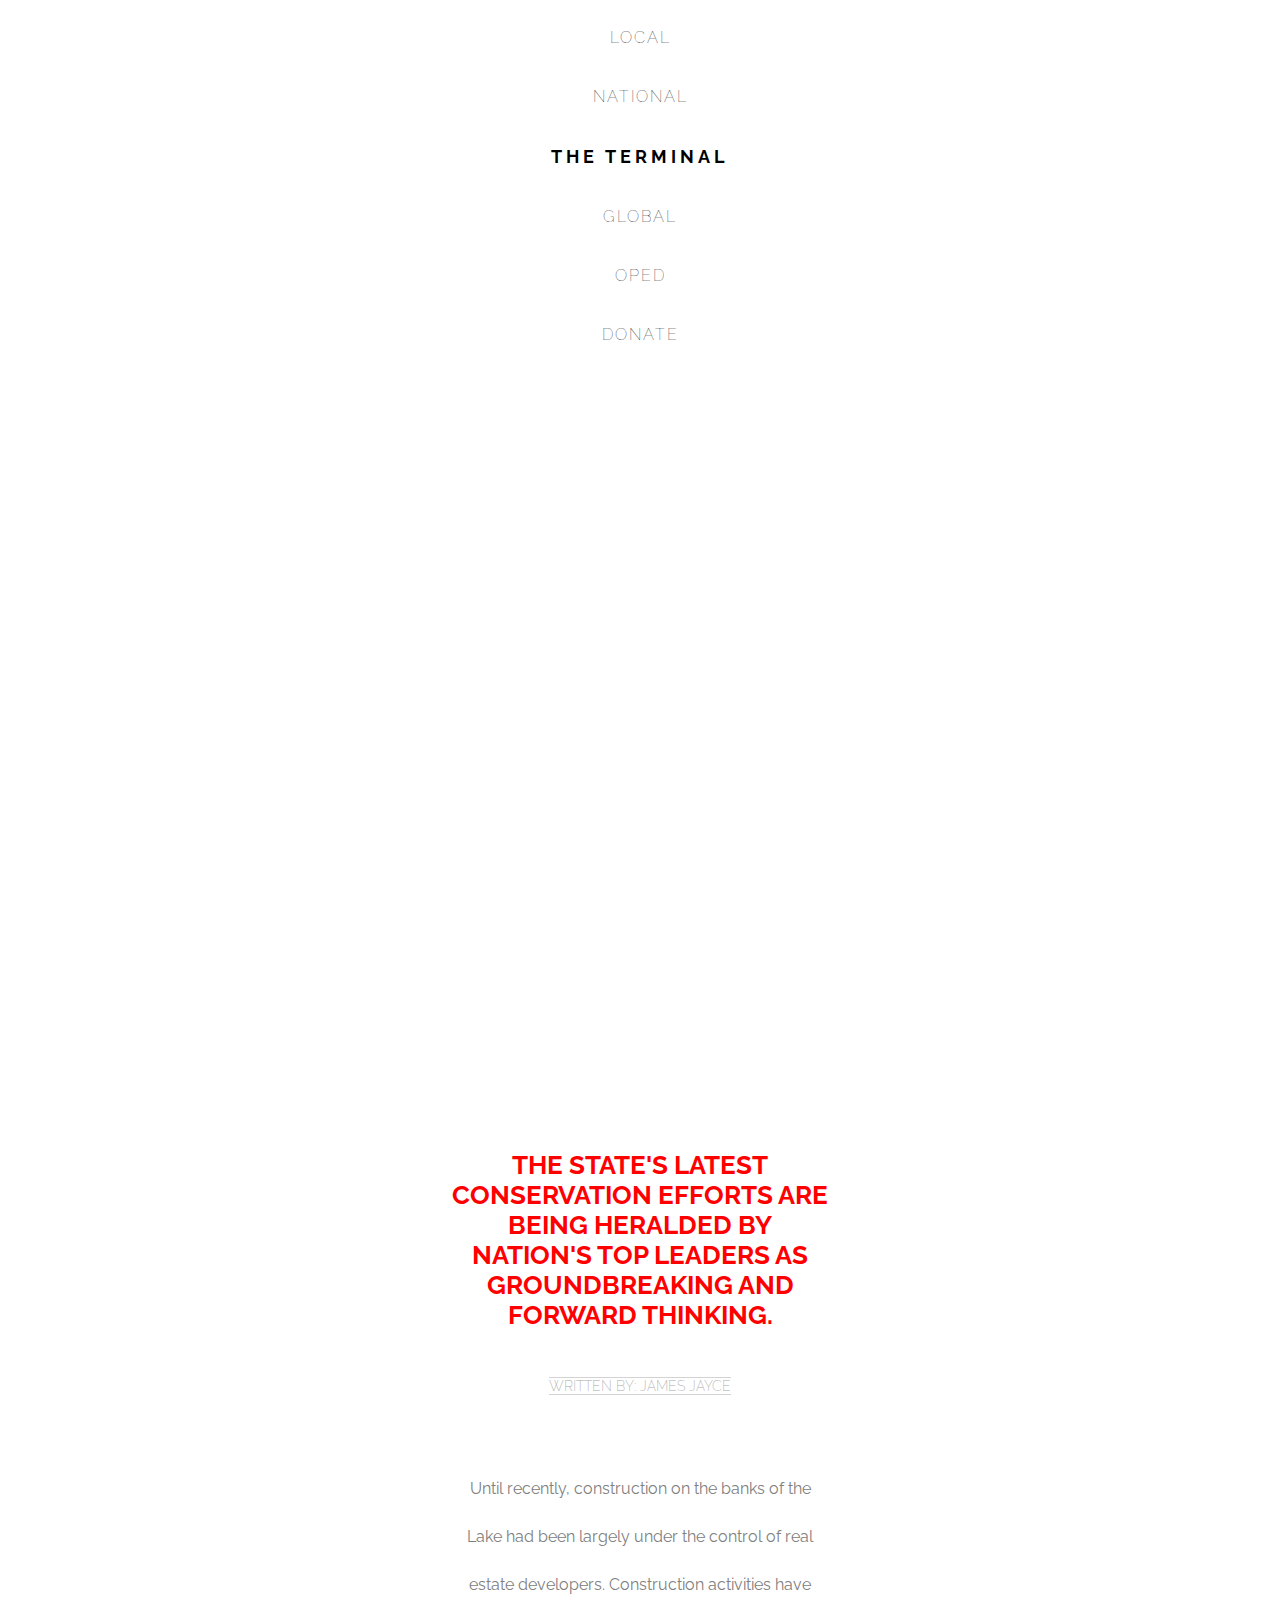
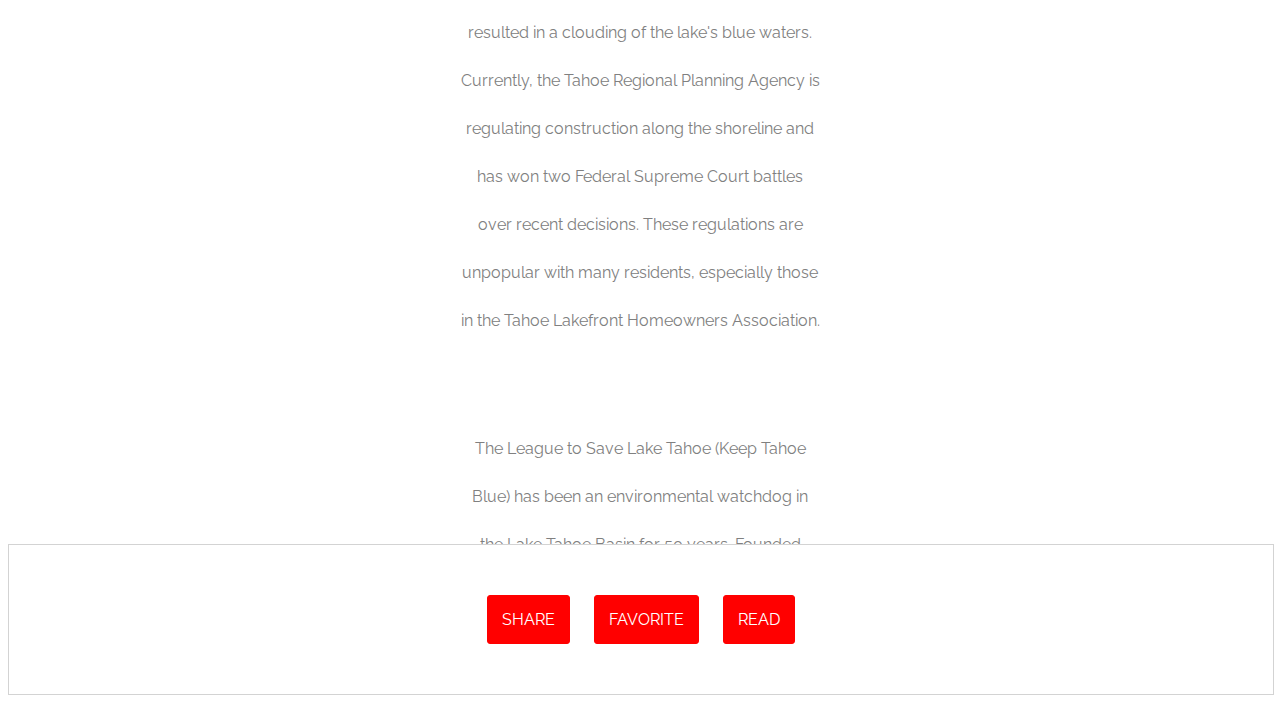
<file: Box-Model-Challenge/index.html>
<!DOCTYPE html>
<html>
<head>
  <title>The Terminal - Your Source for Fact-Based News</title>
  <link href="https://fonts.googleapis.com/css?family=Amatic+SC|Raleway:100,200,600,700" rel="stylesheet">
  <link rel="stylesheet" type="text/css" href="style.css">
</head>
<body>

  <nav class="navigation">
    <ul>
      <li>LOCAL</li>
      <li>NATIONAL</li>
      <li class="logo">THE TERMINAL</li>
      <li>GLOBAL</li>
      <li>OPED</li>
      <li class="donate">DONATE</li>
    </ul>
  </nav>

  <div id="banner">
    <div class="content">
      <h1>Conservation Efforts at Lake Tahoe Being Praised by Nation's Leaders</h1>
    </div>
  </div>

  <div id="main" class="content">
    <h3>THE STATE'S LATEST CONSERVATION EFFORTS ARE BEING HERALDED BY NATION'S TOP LEADERS AS GROUNDBREAKING AND FORWARD THINKING.</h3>
    <span class="byline">WRITTEN BY: JAMES JAYCE</span>
    <p>Until recently, construction on the banks of the Lake had been largely under the control of real estate developers. Construction activities have resulted in a clouding of the lake's blue waters. Currently, the Tahoe Regional Planning Agency is regulating construction along the shoreline and has won two Federal Supreme Court battles over recent decisions. These regulations are unpopular with many residents, especially those in the Tahoe Lakefront Homeowners Association.</p>

    <p>The League to Save Lake Tahoe (Keep Tahoe Blue) has been an environmental watchdog in the Lake Tahoe Basin for 50 years. Founded when a proposal to build a four-lane highway around the lake (with a bridge over the entrance to Emerald Bay) was proposed in 1957, the League has thwarted poorly designed development projects and environmentally unsound planning. The League embraces responsible and diversified use of the Lake's resources while protecting and restoring its natural attributes.</p>

    <div class="pull-quote">
      <h2>"THE LEAGUE EMBRACES RESPONSIBLE AND DIVERSIFIED USE OF THE LAKE'S RESOURCES WHILE PROTECTING AND RESTORING ITS NATURAL ATTRIBUTES"</h2>
    </div>

    <p>Since 1980, the Lake Tahoe Interagency Monitoring Program (LTIMP) has been measuring stream discharge and concentrations of nutrients and sediment in up to 10 tributary streams in the Lake Tahoe Basin, California-Nevada. The objectives of the LTIMP are to acquire and disseminate the water quality information necessary to support science-based environmental planning and decision making in the basin. The LTIMP is a cooperative program with support from 12 federal and state agencies with interests in the Tahoe Basin. This data set, together with more recently acquired data on urban runoff water quality, is being used by the Lahontan Regional Water Quality Control Board to develop a program (mandated by the Clean Water Act) to limit the flux of nutrients and fine sediment to the Lake.</p>

    <p>UC Davis remains a primary steward of the lake. The UC Davis Tahoe Environmental Research Center is dedicated to research, education and public outreach, and to providing objective scientific information for restoration and sustainable use of the Lake Tahoe Basin. Each year, it produces a well-publicized "State of the Lake" assessment report.</p>
  </div>

  <div class="share">
    <a href="#">SHARE</a>
    <a href="#">FAVORITE</a>
    <a href="#">READ</a>
  </div>

</body>
</html>
</file>
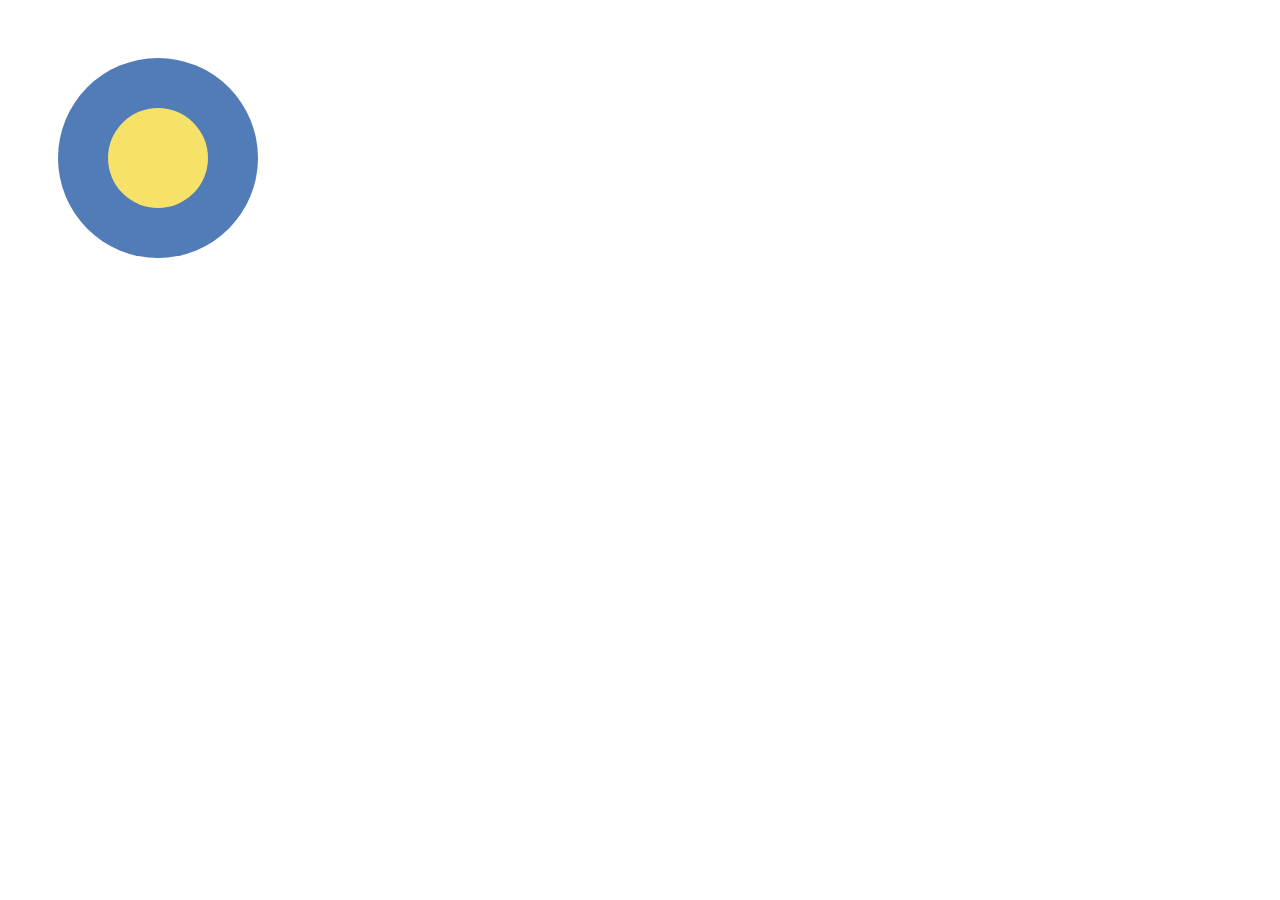
<file: Medium-Article-Example/index.html>
<!DOCTYPE html>
<html lang="en">

<head>
  <meta charset="UTF-8">
  <meta name="viewport" content="width=device-width, initial-scale=1.0">
  <meta http-equiv="X-UA-Compatible" content="ie=edge">
  <link rel="stylesheet" type="text/css" href="./styles.css">
  <title>Document</title>
</head>

<body>

  <!-- Circle Example -->
  <div class='circle-container'>
    <div class='outer-circle'>
      <div class='inner-circle'></div>
    </div>
  </div>

</body>


</html>
</file>
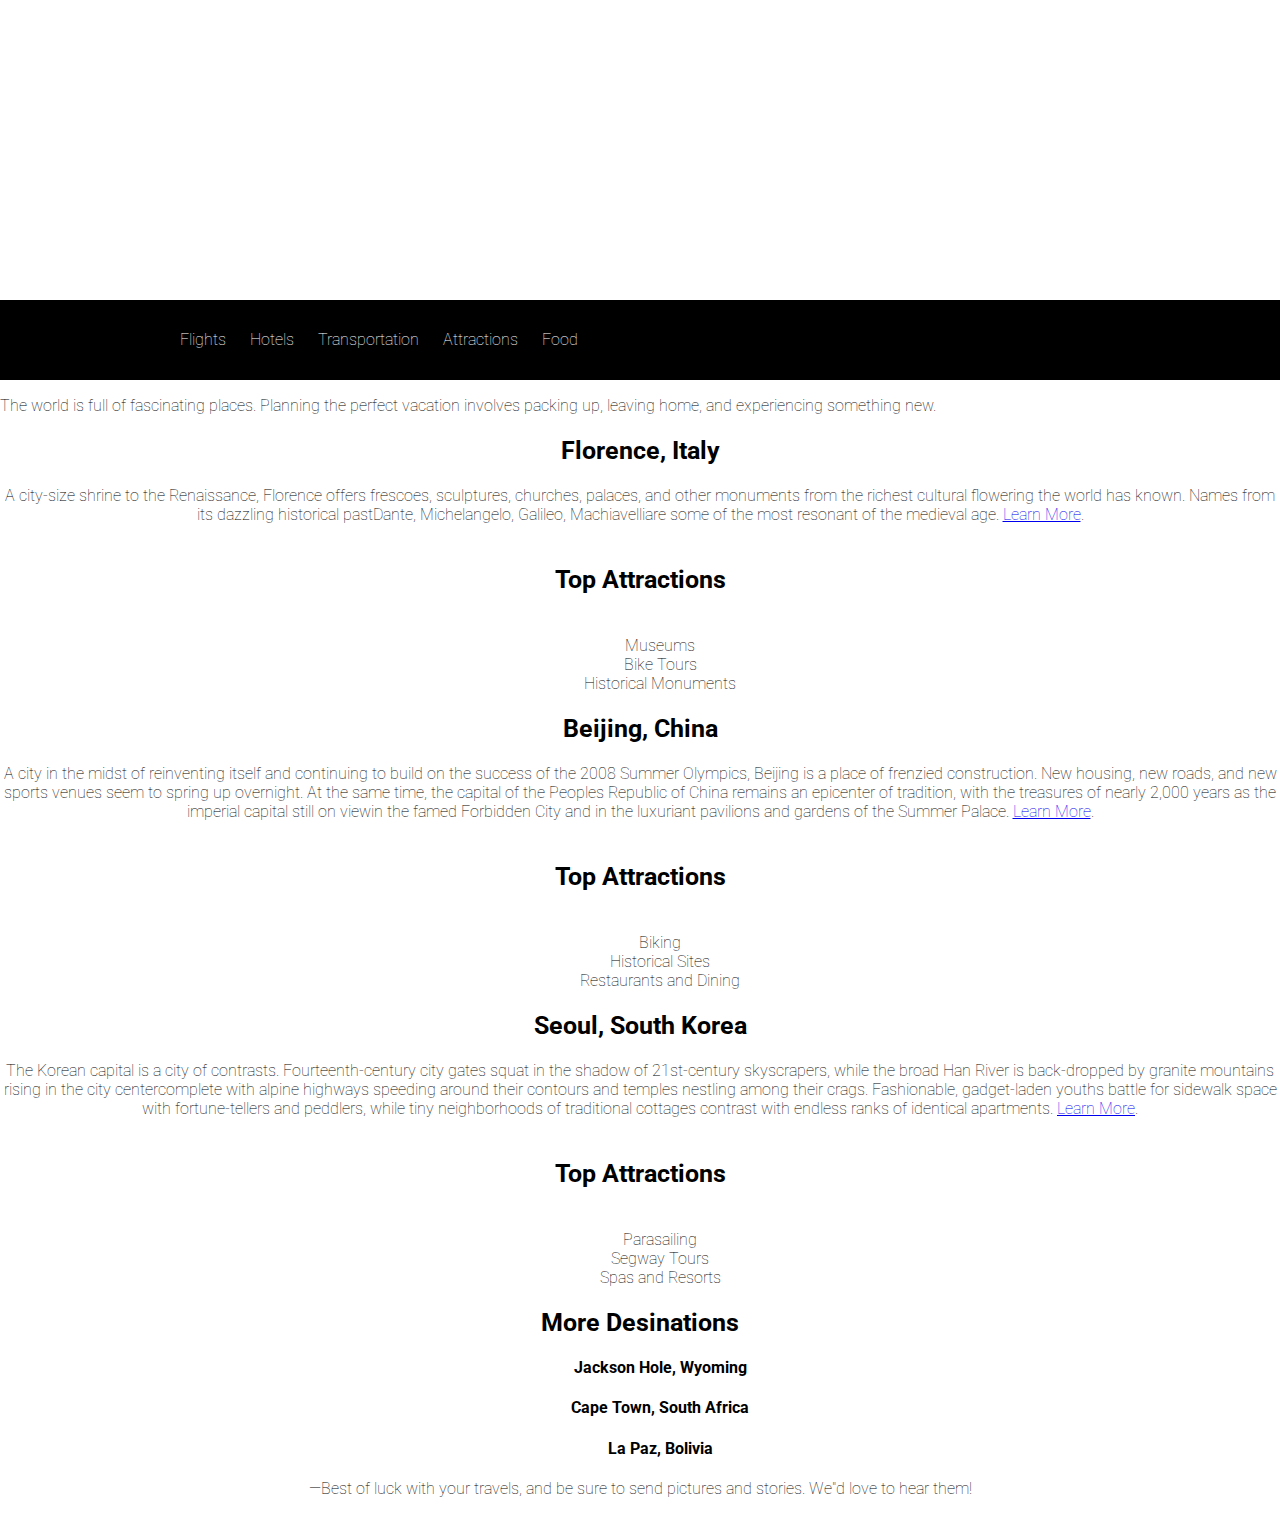
<file: Vacation-Challenge/index.html>
<!DOCTYPE html>
<html>

<head>
  <title>Vacation World</title>
  <!--Import Fonts  -->
    <link href='https://fonts.googleapis.com/css?family=Roboto:400,300,500,100' rel='stylesheet' type='text/css'>
    <!-- Import Stylesheet  -->
  <link href="./style.css"
    type="text/css"
    rel="stylesheet">
</head>

<body>
    <div class="header">
      <div class="container">
        <h1 class="title-uppercase">Top Vacation Spots</h1>
        <p>Italy, China, Korea</p>
      </div>
    </div>

    <div class="nav">
      <div class="container">
        <ul>
          <li>Flights</li>
          <li>Hotels</li>
          <li>Transportation</li>
          <li>Attractions</li>
          <li>Food</li>
        </ul>
      </div>
    </div>

  <p>The world is full of fascinating places. Planning the perfect vacation involves packing up, leaving home, and experiencing something new.</p>

  <h2 class="destination"> Florence, Italy</h2>
  <div class="description">A city-size shrine to the Renaissance, Florence offers frescoes, sculptures, churches, palaces, and other monuments from the richest cultural flowering the world has known. Names from its dazzling historical pastDante, Michelangelo, Galileo, Machiavelliare some of the most resonant of the medieval age. <a href="http://travel.nationalgeographic.com/travel/city-guides/florence-italy/" target="_blank">Learn More</a>.


    <h5>Top Attractions</h5>
        <div class="list">
            <ul>
              <li>Museums</li>
              <li>Bike Tours</li>
              <li>Historical Monuments</li>
            </ul>
         </div>

  <h2 class="destination"> Beijing, China</h2>
  <div class="description">A city in the midst of reinventing itself and continuing to build on the success of the 2008 Summer Olympics, Beijing is a place of frenzied construction. New housing, new roads, and new sports venues seem to spring up overnight. At the same time, the capital of the Peoples Republic of China remains an epicenter of tradition, with the treasures of nearly 2,000 years as the imperial capital still on viewin the famed Forbidden City and in the luxuriant pavilions and gardens of the Summer Palace.
    <a href="http://travel.nationalgeographic.com/travel/city-guides/beijing-china/" target="_blank">Learn More</a>.


<h5>Top Attractions</h5>
    <div class="list">
        <ul>
          <li>Biking</li>
          <li>Historical Sites</li>
          <li>Restaurants and Dining</li>
        </ul>
    </div>

  <h2 class="destination"> Seoul, South Korea</h2>
  <div class="description">The Korean capital is a city of contrasts. Fourteenth-century city gates squat in the shadow of 21st-century skyscrapers, while the broad Han River is back-dropped by granite mountains rising in the city centercomplete with alpine highways speeding around their contours and temples nestling among their crags. Fashionable, gadget-laden youths battle for sidewalk space with fortune-tellers and peddlers, while tiny neighborhoods of traditional cottages contrast with endless ranks of identical apartments.
    <a href="http://travel.nationalgeographic.com/travel/city-guides/seoul-south-korea/" target="_blank">Learn More</a>.


    <h5>Top Attractions</h5>
    <div class="list">
        <ul>
          <li>Parasailing</li>
          <li>Segway Tours</li>
          <li>Spas and Resorts</li>
        </ul>
    </div>

  <h2> More Desinations </h2>
  <ul>
    <li><h4 class="destination">Jackson Hole, Wyoming</h4></li>
    <li><h4 class="destination">Cape Town, South Africa</h4></li>
    <li><h4 class="destination">La Paz, Bolivia</h4></li>
  </ul>

  <p>&mdash;Best of luck with your travels, and be sure to send pictures and stories. We"d love to hear them!</p>


</body>

</html>
</file>
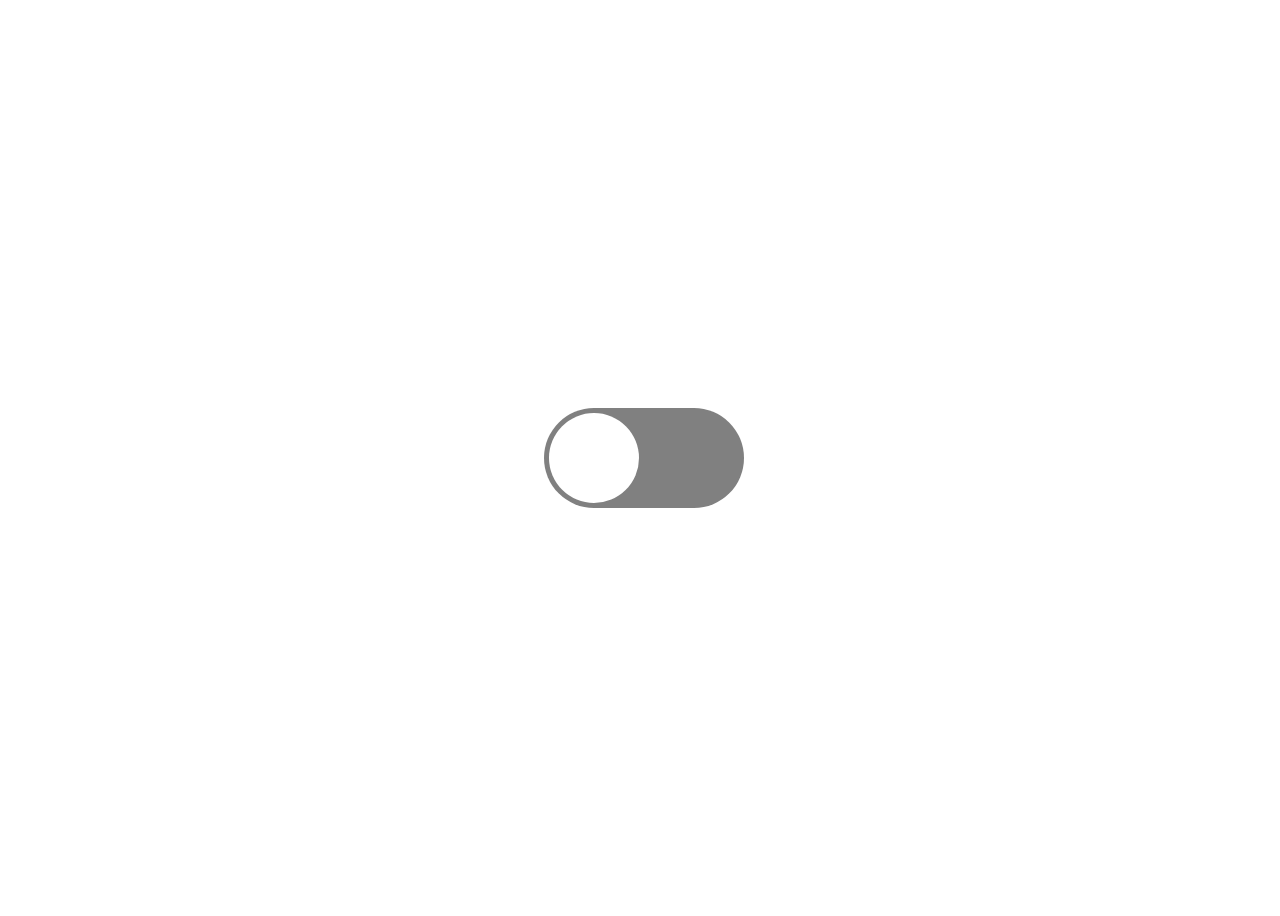
<file: Toggle/Toggle.html>
<!DOCTYPE html>
<html lang="en">

<head>
  <meta charset="UTF-8">
  <meta name="viewport" content="width=device-width, initial-scale=1.0">
  <meta http-equiv="X-UA-Compatible" content="ie=edge">
  <title>Document</title>
  <link rel="stylesheet" href="Toggle.css">
</head>

<body>

  <!-- Simple Toggle Button -->
  <input type="checkbox" id="switch" /><label for="switch">Toggle</label>
</body>

</html>
</file>
<file: Box-Model-Challenge/style.css>
body {
  background-color: white;
  font-family: 'Raleway', sans-serif;
}

.navigation ul {
  margin: 0;
  padding: 0;
  text-align: center;
}

.navigation li {
  font-weight: 100;
  letter-spacing: 2px;
  padding: 20px;
}

.navigation  li.logo {
  color: black;
  font-size: 18px;
  font-weight: 700;
  letter-spacing: 4px;
}

#banner {
  background-image: url("https://s3.amazonaws.com/codecademy-content/courses/web-101/unit-6/htmlcss1-img_tahoe.jpeg");
  background-size: cover;
  background-position: bottom center;
  height: 700px;
  width: 100%;
}

#banner .content h1 {
  border: 3px solid white;
  position: relative;
  top: 50px;
  width: 400px;
  margin: 0 auto;
}

#main {
  margin: 0 auto;
  padding: 40px;
  text-align: center;
  width: 400px;
  height: 1000px;
  overflow: scroll;
}

h1 {
  color: white;
  font-size: 42px;
  font-weight: 600;
  text-align: center;
}

h2 {
  border: 1px dotted red;
  color: red;
  font-size: 14px;
  line-height: 48px;
  padding: 20px 30px;
  margin: 30px 20px;
  text-align: center;
}

h3 {
  color: red;
  font-size: 26px;
  font-weight: 700;
  padding: 20px 10px;
}

p {
  color: grey;
  font-size: 16px;
  line-height: 48px;
  margin-top: 60px;
  padding: 10px 20px;
}

.pull-quote {
  margin: 0 auto;
  width: 400px;
}

.byline {
  border-bottom: 1px solid LightGrey;
  border-top: 1px solid LightGrey;
  color: DarkGrey;
  font-size: 14px;
  font-weight: 200;
}

.share {
  border: 1px solid LightGrey;
  padding: 40px 0px;
  position: relative;
  text-align: center;
  width: 100%;
}

.share a {
  background: red;
  border: 1px solid red;
  border-radius: 3px;
  color: white;
  display: inline-block;
  margin: 10px;
  padding: 14px;
  text-decoration: none;
}

.share a:hover {
  background: white;
  border: 1px solid red;
  color: red;
}
</file>
<file: Medium-Article-Example/styles.css>
.circle-container {
  height: 300px;
  width: 300px;
  display: -webkit-box;
  display: -ms-flexbox;
  display: flex;
  -webkit-box-pack: center;
      -ms-flex-pack: center;
          justify-content: center;
  -webkit-box-align: center;
      -ms-flex-align: center;
          align-items: center;
}

.outer-circle {
  height: 200px;
  width: 200px;
  border-radius: 50%;
  display: -webkit-box;
  display: -ms-flexbox;
  display: flex;
  -webkit-box-align: center;
      -ms-flex-align: center;
          align-items: center;
  -webkit-box-pack: center;
      -ms-flex-pack: center;
          justify-content: center;
  background-color: #517cb8;
}

.inner-circle {
  height: 100px;
  width: 100px;
  border-radius: 50%;
  background-color: #f7e269;
}
/*# sourceMappingURL=styles.css.map */
</file>
<file: Vacation-Challenge/style.css>
html, body {
  margin: 0;
  padding: 0;
}
.uppercase {
    text-transform: uppercase;
}

body {
  font-family: 'Roboto', sans-serif;
  font-weight: 100;
}

.header p {
 color: white;

}
.container {
  margin: 0 auto;
  max-width: 940px;
  padding: 0 10px;
}

.header .container {
  position: relative;
  top: 200px;
}

h1 {
  color: #fff;
  line-height: 10px;
  font-size: 40px;
  margin-top: auto;
  margin-bottom: auto;
  text-transform: uppercase;
}

h5, h2{
    text-align: center;
    font-size: 25px;
}

.header {
  background: url(https://s3.amazonaws.com/codecademy-content/courses/freelance-1/unit-2/explorer.jpeg) no-repeat center center;
  background-size: cover;
  height: 300px;
  text-align: center;
}


.nav {
  background: #000;
  height: 80px;
  width: 100%;
}

.nav ul {
  height: 80px;
  list-style: none;
  margin: 0 auto;
  padding: 0;
}

.nav ul li {
  color: #fff;
  display: inline-block;
  height: 80px;
  line-height: 80px;
  list-style: none;
  padding: 0 10px;
}

.destination {
    text-align: center;
}

.description {
    text-align: center;
}

ul {list-style-type: none;

}

.list {
text-align:center;;}
</file>
<file: Toggle/Toggle.css>
input[type=checkbox] {
  height: 0;
  width: 0;
  visibility: hidden;
}

label {
  cursor: pointer;
  text-indent: -9999px;
  width: 200px;
  height: 100px;
  background: grey;
  display: block;
  border-radius: 100px;
  position: relative;
}

label:after {
  content: '';
  position: absolute;
  top: 5px;
  left: 5px;
  width: 90px;
  height: 90px;
  background: #fff;
  border-radius: 90px;
  -webkit-transition: 0.3s;
  transition: 0.3s;
}

input:checked + label {
  background: #bada55;
}

input:checked + label:after {
  left: calc(100% - 5px);
  -webkit-transform: translateX(-100%);
          transform: translateX(-100%);
}

label:active:after {
  width: 130px;
}

body {
  display: -webkit-box;
  display: -ms-flexbox;
  display: flex;
  -webkit-box-pack: center;
      -ms-flex-pack: center;
          justify-content: center;
  -webkit-box-align: center;
      -ms-flex-align: center;
          align-items: center;
  height: 100vh;
}
/*# sourceMappingURL=Toggle.css.map */
</file>
